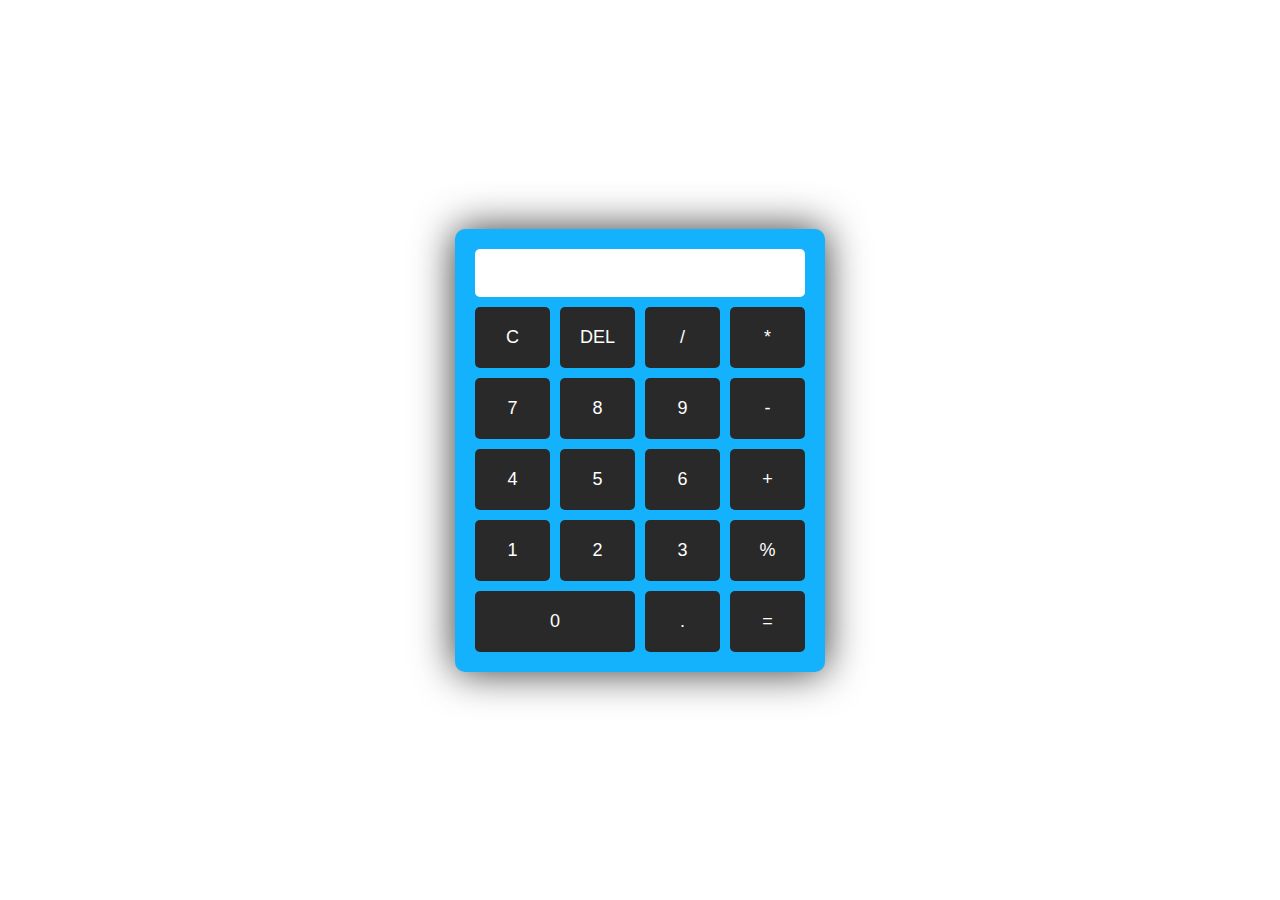
<file: calculator/index.html>
<!DOCTYPE html>
<html lang="en">
<head>
    <meta charset="UTF-8">
    <meta name="viewport" content="width=device-width, initial-scale=1.0">
    <title>Simple Calculator</title>
    <link rel="stylesheet" href="cal.css">
</head>
<body>
    <div class="calculator">
        
        <input type="text" id="display" disabled>
        <div class="buttons">
            <button onclick="clearDisplay()">C</button>
            <button onclick="deleteLast()">DEL</button>
            <button onclick="appendToDisplay('/')">/</button>
            <button onclick="appendToDisplay('*')">*</button>

            <button onclick="appendToDisplay('7')">7</button>
            <button onclick="appendToDisplay('8')">8</button>
            <button onclick="appendToDisplay('9')">9</button>
            <button onclick="appendToDisplay('-')">-</button>

            <button onclick="appendToDisplay('4')">4</button>
            <button onclick="appendToDisplay('5')">5</button>
            <button onclick="appendToDisplay('6')">6</button>
            <button onclick="appendToDisplay('+')">+</button>

            <button onclick="appendToDisplay('1')">1</button>
            <button onclick="appendToDisplay('2')">2</button>
            <button onclick="appendToDisplay('3')">3</button>
            <button onclick="appendToDisplay('%')">%</button>

            <button onclick="appendToDisplay('0')" class="zero">0</button>
            <button onclick="appendToDisplay('.')">.</button>
            <button onclick="calculateResult()">=</button>
        </div>
    </div>

    <script src="cal.js"></script>
</body>
</html>
</file>
<file: calculator/cal.css>
body {
    display: flex;
    justify-content: center;
    align-items: center;
    height: 100vh;
    margin: 0;
    font-family: Arial, sans-serif;
    background-color: #ffffff;
}

.calculator {
    background-color:rgb(20, 178, 252);
    padding: 20px;
    border-radius: 10px;
    box-shadow: 0px 0px 40px rgba(0, 0, 0, 0.8);
}

#display {
    width: 94%;
    padding: 10px;
    font-size: 24px;
    border: none;
    border-radius: 5px;
    margin-bottom: 10px;
    background-color: #ffffff;
    color: rgb(54, 53, 53);
    text-align: right;
}

.buttons {
    display: grid;
    grid-template-columns: repeat(4, 1fr);
    grid-gap: 10px;
}

button {
    padding: 20px;
    font-size: 18px;
    background-color: #2a2929;
    border: none;
    border-radius: 5px;
    color: white;
    cursor: pointer;
    transition: background-color 0.2s;
}

button:hover {
    background-color: #525252;
}

button.zero {
    grid-column: span 2;
}
</file>
